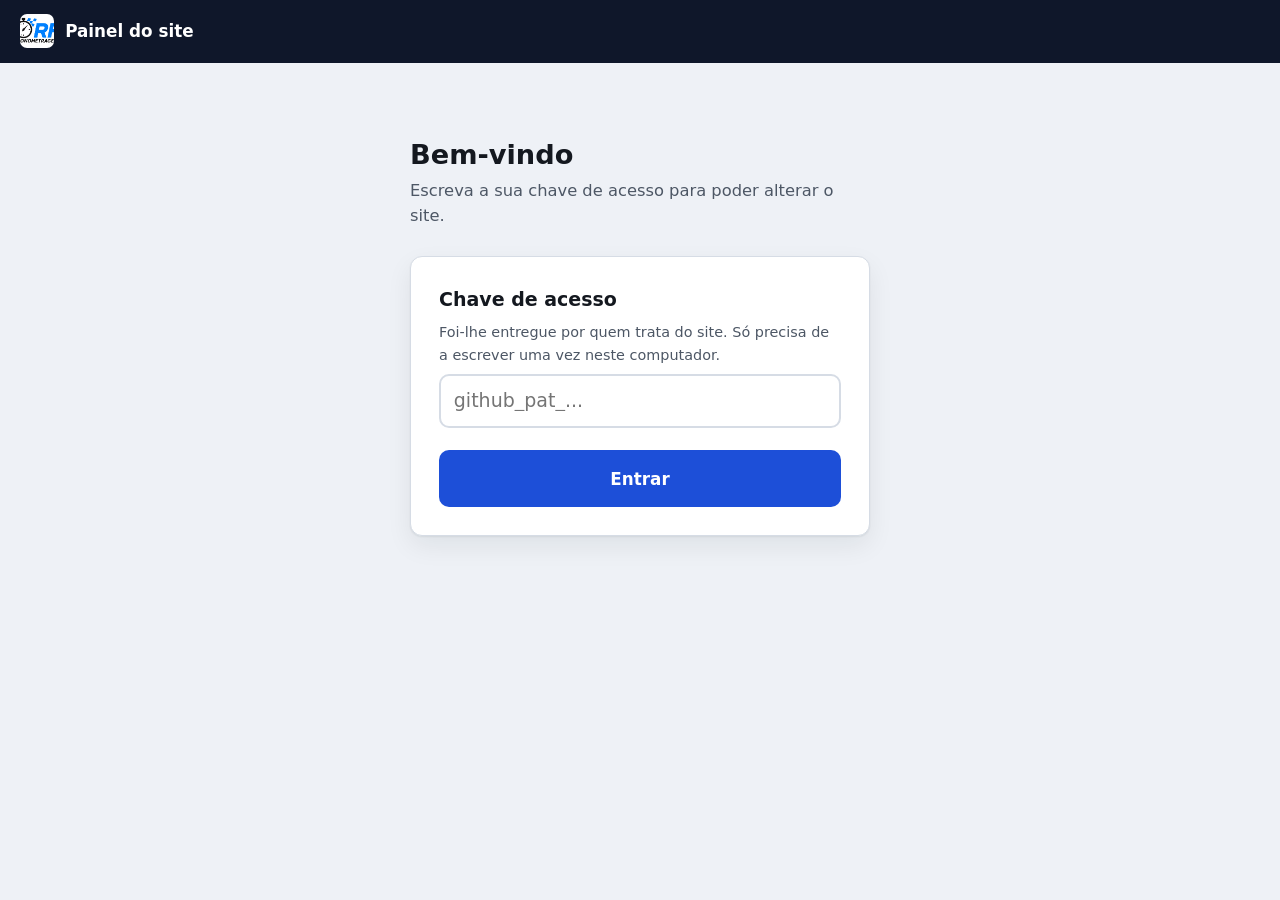
<file: admin/index.html>
<!doctype html>
<html lang="pt-PT">
<head>
  <meta charset="utf-8" />
  <meta name="viewport" content="width=device-width, initial-scale=1" />
  <title>Painel do site — RF Cronometragem</title>
  <meta name="robots" content="noindex, nofollow" />
  <meta name="theme-color" content="#0f172a" />
  <link rel="icon" href="../img/logo-rf-cronometragem.jpeg" />
  <link rel="stylesheet" href="admin.css" />
</head>

<body>

  <header class="topo">
    <div class="topo__marca">
      <img src="../img/logo-rf-cronometragem.jpeg" alt="" />
      <span>Painel do site</span>
    </div>
    <div class="topo__acoes" id="acoesTopo" hidden>
      <button type="button" id="btnVerSite">Ver o site</button>
      <button type="button" id="btnSair">Sair</button>
    </div>
  </header>

  <div class="pagina">

    <!-- =============================================================
         ENTRADA
         ============================================================= -->
    <section class="ecra ativo" id="ecra-entrada">
      <div class="entrada">
        <h1>Bem-vindo</h1>
        <p class="subtitulo">Escreva a sua chave de acesso para poder alterar o site.</p>

        <div class="cartao">
          <div class="aviso aviso--erro" id="erroEntrada" hidden></div>

          <label class="campo">
            <span>Chave de acesso</span>
            <span class="ajuda">Foi-lhe entregue por quem trata do site. Só precisa de a escrever uma vez neste computador.</span>
            <input type="password" id="campoChave" autocomplete="off" spellcheck="false" placeholder="github_pat_..." />
          </label>

          <button type="button" class="botao botao--principal" id="btnEntrar">Entrar</button>
        </div>
      </div>
    </section>


    <!-- =============================================================
         MENU
         ============================================================= -->
    <section class="ecra" id="ecra-menu">
      <h1>O que quer fazer?</h1>
      <p class="subtitulo">Escolha uma das opções. Nada fica publicado sem confirmar.</p>

      <div class="menu">
        <button type="button" data-ir="ecra-nova-prova">
          <span class="icone" aria-hidden="true">
            <svg viewBox="0 0 24 24" fill="none" stroke="currentColor" stroke-width="2" stroke-linecap="round" stroke-linejoin="round"><rect x="3" y="4" width="18" height="18" rx="2"/><path d="M16 2v4M8 2v4M3 10h18M12 14v4M10 16h4"/></svg>
          </span>
          <span>
            <b>Anunciar uma prova nova</b>
            <small>Cartaz, data e hora. Fica em Próximos Eventos e o contador da página inicial passa a apontar para ela.</small>
          </span>
        </button>

        <button type="button" data-ir="ecra-resultados">
          <span class="icone" aria-hidden="true">
            <svg viewBox="0 0 24 24" fill="none" stroke="currentColor" stroke-width="2" stroke-linecap="round" stroke-linejoin="round"><path d="M14 2H6a2 2 0 0 0-2 2v16a2 2 0 0 0 2 2h12a2 2 0 0 0 2-2V8z"/><path d="M14 2v6h6M9 15h6M9 18h6"/></svg>
          </span>
          <span>
            <b>Publicar resultados</b>
            <small>Carregar os PDFs de uma prova e dar um nome a cada documento.</small>
          </span>
        </button>

        <button type="button" data-ir="ecra-provas">
          <span class="icone" aria-hidden="true">
            <svg viewBox="0 0 24 24" fill="none" stroke="currentColor" stroke-width="2" stroke-linecap="round" stroke-linejoin="round"><path d="M20 6 9 17l-5-5"/></svg>
          </span>
          <span>
            <b>Provas já realizadas</b>
            <small>Passar uma prova de Próximos Eventos para o Portefólio, ou remover uma que já não interessa.</small>
          </span>
        </button>

        <button type="button" data-ir="ecra-popup">
          <span class="icone" aria-hidden="true">
            <svg viewBox="0 0 24 24" fill="none" stroke="currentColor" stroke-width="2" stroke-linecap="round" stroke-linejoin="round"><rect x="3" y="3" width="18" height="18" rx="2"/><circle cx="8.5" cy="8.5" r="1.5"/><path d="m21 15-5-5L5 21"/></svg>
          </span>
          <span>
            <b>Cartaz de entrada</b>
            <small>A imagem que aparece assim que alguém abre o site. Pode trocar ou desligar.</small>
          </span>
        </button>

        <button type="button" data-ir="ecra-parceiros">
          <span class="icone" aria-hidden="true">
            <svg viewBox="0 0 24 24" fill="none" stroke="currentColor" stroke-width="2" stroke-linecap="round" stroke-linejoin="round"><path d="M16 21v-2a4 4 0 0 0-4-4H6a4 4 0 0 0-4 4v2"/><circle cx="9" cy="7" r="4"/><path d="M22 21v-2a4 4 0 0 0-3-3.87M16 3.13a4 4 0 0 1 0 7.75"/></svg>
          </span>
          <span>
            <b>Parceiros</b>
            <small>Acrescentar ou remover logótipos de patrocinadores.</small>
          </span>
        </button>
      </div>
    </section>


    <!-- =============================================================
         NOVA PROVA
         ============================================================= -->
    <section class="ecra" id="ecra-nova-prova">
      <button type="button" class="voltar" data-ir="ecra-menu">&larr; Voltar</button>
      <h1>Anunciar uma prova nova</h1>
      <p class="subtitulo">Preencha os três campos e carregue no botão azul lá em baixo.</p>

      <div class="aviso aviso--erro" id="erroNovaProva" hidden></div>

      <div class="cartao">
        <label class="campo">
          <span>1. Nome da prova</span>
          <span class="ajuda">Como quer que apareça no site. Exemplo: Stock Car &amp; Moto 4</span>
          <input type="text" id="provaTitulo" placeholder="Nome da prova" />
        </label>

        <div class="linha-dupla">
          <label class="campo">
            <span>2. Dia da prova</span>
            <input type="date" id="provaData" />
          </label>
          <label class="campo">
            <span>3. Hora de início</span>
            <input type="time" id="provaHora" value="09:00" />
          </label>
        </div>

        <div class="campo">
          <span>4. Cartaz da prova</span>
          <span class="ajuda">Uma fotografia ou imagem do cartaz. A imagem é encolhida sozinha para o site abrir depressa.</span>
          <div class="zona-ficheiro">
            <img class="pre-visualizacao" id="provaPre" hidden alt="" />
            <input type="file" id="provaCartaz" accept="image/*" />
            <button type="button" class="botao botao--claro" onclick="document.getElementById('provaCartaz').click()">Escolher imagem</button>
            <p id="provaNomeFicheiro">Nenhuma imagem escolhida</p>
          </div>
        </div>

        <button type="button" class="botao botao--principal" id="btnPublicarProva">Publicar no site</button>
      </div>
    </section>


    <!-- =============================================================
         RESULTADOS
         ============================================================= -->
    <section class="ecra" id="ecra-resultados">
      <button type="button" class="voltar" data-ir="ecra-menu">&larr; Voltar</button>
      <h1>Publicar resultados</h1>
      <p class="subtitulo">Escolha a prova, carregue os PDFs e dê um nome a cada um.</p>

      <div class="aviso aviso--erro" id="erroResultados" hidden></div>

      <div class="cartao">
        <label class="campo">
          <span>1. De que prova são estes resultados?</span>
          <select id="resultadoProva">
            <option value="">— escolher —</option>
          </select>
        </label>

        <div class="aviso aviso--info" id="resultadoJaTem" hidden></div>

        <div id="resultadoNovaProva" hidden>
          <div class="linha-dupla">
            <label class="campo">
              <span>Nome da prova</span>
              <input type="text" id="resultadoTitulo" placeholder="Ex.: Motocross Noturno — Maureles" />
            </label>
            <label class="campo">
              <span>Dia da prova</span>
              <input type="date" id="resultadoData" />
            </label>
          </div>
        </div>

        <div class="campo">
          <span>2. Documentos PDF</span>
          <span class="ajuda">Pode escolher vários de uma vez. Depois é só corrigir o nome que aparece no site.</span>
          <div class="zona-ficheiro">
            <input type="file" id="resultadoFicheiros" accept="application/pdf" multiple />
            <button type="button" class="botao botao--claro" onclick="document.getElementById('resultadoFicheiros').click()">Escolher PDFs</button>
            <p id="resultadoContagem">Nenhum documento escolhido</p>
          </div>
        </div>

        <div id="resultadoLista"></div>

        <button type="button" class="botao botao--principal" id="btnPublicarResultados">Publicar resultados</button>
      </div>
    </section>


    <!-- =============================================================
         PROVAS (próximas e recentes)
         ============================================================= -->
    <section class="ecra" id="ecra-provas">
      <button type="button" class="voltar" data-ir="ecra-menu">&larr; Voltar</button>
      <h1>Provas no site</h1>
      <p class="subtitulo">Quando uma prova se realiza, passe-a para o Portefólio com um botão.</p>

      <div class="aviso aviso--erro" id="erroProvas" hidden></div>

      <h2>Próximos eventos</h2>
      <div id="listaProximos"></div>

      <h2>Eventos recentes (Portefólio)</h2>
      <div id="listaRecentes"></div>
    </section>


    <!-- =============================================================
         POPUP
         ============================================================= -->
    <section class="ecra" id="ecra-popup">
      <button type="button" class="voltar" data-ir="ecra-menu">&larr; Voltar</button>
      <h1>Cartaz de entrada</h1>
      <p class="subtitulo">É a imagem que aparece a quem abre o site.</p>

      <div class="aviso aviso--erro" id="erroPopup" hidden></div>

      <div class="cartao">
        <div class="campo">
          <span>Cartaz que está no site neste momento</span>
          <div class="zona-ficheiro">
            <img class="pre-visualizacao" id="popupAtual" hidden alt="" />
            <p id="popupEstado">O popup está desligado.</p>
          </div>
        </div>

        <div class="campo">
          <span>Trocar por outra imagem</span>
          <div class="zona-ficheiro">
            <img class="pre-visualizacao" id="popupPre" hidden alt="" />
            <input type="file" id="popupFicheiro" accept="image/*" />
            <button type="button" class="botao botao--claro" onclick="document.getElementById('popupFicheiro').click()">Escolher imagem</button>
            <p id="popupNomeFicheiro">Nenhuma imagem escolhida</p>
          </div>
        </div>

        <button type="button" class="botao botao--principal" id="btnGuardarPopup">Guardar cartaz de entrada</button>
        <p style="margin:1rem 0 0"><button type="button" class="botao botao--perigo botao--pequeno" id="btnDesligarPopup">Desligar o popup</button></p>
      </div>
    </section>


    <!-- =============================================================
         PARCEIROS
         ============================================================= -->
    <section class="ecra" id="ecra-parceiros">
      <button type="button" class="voltar" data-ir="ecra-menu">&larr; Voltar</button>
      <h1>Parceiros</h1>
      <p class="subtitulo">Os logótipos que passam na faixa da página inicial.</p>

      <div class="aviso aviso--erro" id="erroParceiros" hidden></div>

      <div class="cartao">
        <label class="campo">
          <span>Nome do parceiro</span>
          <input type="text" id="parceiroNome" placeholder="Ex.: Fortuna Garage" />
        </label>

        <div class="campo">
          <span>Logótipo</span>
          <div class="zona-ficheiro">
            <img class="pre-visualizacao" id="parceiroPre" hidden alt="" />
            <input type="file" id="parceiroFicheiro" accept="image/*" />
            <button type="button" class="botao botao--claro" onclick="document.getElementById('parceiroFicheiro').click()">Escolher imagem</button>
            <p id="parceiroNomeFicheiro">Nenhuma imagem escolhida</p>
          </div>
        </div>

        <button type="button" class="botao botao--principal" id="btnAdicionarParceiro">Acrescentar parceiro</button>
      </div>

      <h2>Parceiros no site</h2>
      <div id="listaParceiros"></div>
    </section>


    <!-- =============================================================
         SUCESSO
         ============================================================= -->
    <section class="ecra" id="ecra-sucesso">
      <div class="sucesso">
        <div class="marca" aria-hidden="true">
          <svg viewBox="0 0 24 24" fill="none" stroke="currentColor" stroke-width="2.5" stroke-linecap="round" stroke-linejoin="round"><path d="M20 6 9 17l-5-5"/></svg>
        </div>
        <h1 id="sucessoTitulo">Publicado</h1>
        <p class="subtitulo" id="sucessoTexto">O site fica atualizado dentro de um a dois minutos.</p>
        <div class="botoes">
          <button type="button" class="botao botao--principal" data-ir="ecra-menu">Fazer outra coisa</button>
          <button type="button" class="botao botao--claro" id="btnAbrirSite">Abrir o site</button>
        </div>
      </div>
    </section>

  </div>


  <!-- ===============================================================
       PROGRESSO
       =============================================================== -->
  <div class="progresso" id="progresso" role="status" aria-live="polite">
    <div class="progresso__caixa">
      <b id="progressoTitulo">A publicar no site…</b>
      <div class="progresso__barra"><i id="progressoBarra"></i></div>
      <p class="progresso__texto" id="progressoTexto">A preparar</p>
    </div>
  </div>

  <script src="config.js"></script>
  <script src="github.js"></script>
  <script src="admin.js"></script>
</body>
</html>
</file>
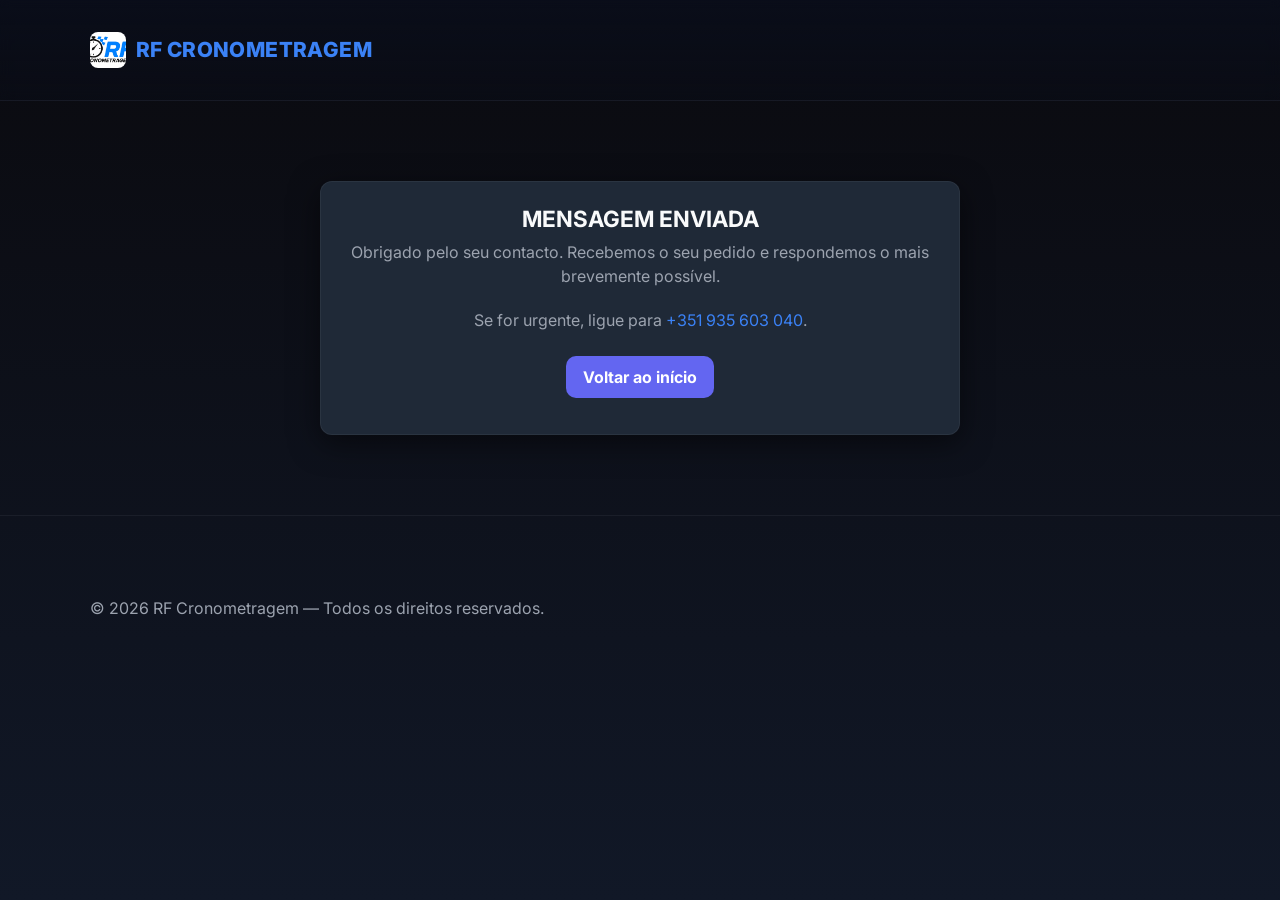
<file: obrigado.html>
<!doctype html>
<html lang="pt-PT">
<head>
  <meta charset="utf-8" />
  <meta name="viewport" content="width=device-width, initial-scale=1" />
  <title>Mensagem enviada — RF Cronometragem</title>
  <meta name="description" content="Recebemos a sua mensagem. Entramos em contacto o mais brevemente possível." />
  <meta name="robots" content="noindex" />
  <meta name="theme-color" content="#0a0a0f" />

  <link rel="icon" href="img/logo-rf-cronometragem.jpeg" />

  <link rel="preconnect" href="https://fonts.googleapis.com" />
  <link rel="preconnect" href="https://fonts.gstatic.com" crossorigin />
  <link rel="stylesheet" href="https://fonts.googleapis.com/css2?family=Inter:wght@400;600;700;800&family=Oswald:wght@500;600;700&display=swap" />

  <link rel="stylesheet" href="styles.css" />
</head>

<body>
  <header class="site-header">
    <div class="container header__inner">
      <a class="logo" href="index.html">
        <img src="img/logo-rf-cronometragem.jpeg" alt="" width="36" height="36" class="logo__img" />
        <span>RF Cronometragem</span>
      </a>
    </div>
  </header>

  <main>
    <section class="section">
      <div class="container">
        <div class="card" style="max-width: 640px; margin: 0 auto; text-align: center;">
          <h1 class="section__title">Mensagem enviada</h1>
          <p class="section__lead">
            Obrigado pelo seu contacto. Recebemos o seu pedido e respondemos o mais
            brevemente possível.
          </p>
          <p class="section__lead">
            Se for urgente, ligue para <a href="tel:+351935603040" style="color: var(--accent); text-decoration: none;">+351 935 603 040</a>.
          </p>
          <p style="margin-top: 1.5rem;">
            <a href="index.html" class="btn btn--secondary">Voltar ao início</a>
          </p>
        </div>
      </div>
    </section>
  </main>

  <footer class="site-footer">
    <div class="container footer__inner">
      <p>© <span id="year"></span> RF Cronometragem — Todos os direitos reservados.</p>
    </div>
  </footer>

  <script>
    document.getElementById('year').textContent = new Date().getFullYear();
  </script>
</body>
</html>
</file>
<file: admin/admin.css>
/* ==========================================================================
   PAINEL DE ADMINISTRAÇÃO — ESTILO
   Pensado para leitura fácil: letra grande, muito contraste, botões largos.
   ========================================================================== */

:root {
  --fundo: #eef1f6;
  --papel: #ffffff;
  --texto: #14181f;
  --texto-suave: #4d5765;
  --linha: #d6dce5;
  --azul: #1d4fd8;
  --azul-claro: #e8eeff;
  --verde: #15803d;
  --verde-claro: #e3f3e9;
  --vermelho: #b91c1c;
  --vermelho-claro: #fdeaea;
  --ambar: #b45309;
  --ambar-claro: #fdf1de;
  --sombra: 0 1px 2px rgba(20, 24, 31, .07), 0 10px 26px rgba(20, 24, 31, .07);
  --raio: 12px;
}

* { box-sizing: border-box; }

body {
  margin: 0;
  background: var(--fundo);
  color: var(--texto);
  font-family: Inter, system-ui, -apple-system, "Segoe UI", sans-serif;
  font-size: 19px;
  line-height: 1.55;
  -webkit-text-size-adjust: 100%;
}

/* ---------- barra de topo ---------- */
.topo {
  background: #0f172a;
  color: #fff;
  padding: .9rem 1.25rem;
  display: flex;
  align-items: center;
  justify-content: space-between;
  gap: 1rem;
  position: sticky;
  top: 0;
  z-index: 20;
}

.topo__marca { display: flex; align-items: center; gap: .7rem; font-weight: 700; font-size: 1.05rem; }
.topo__marca img { width: 34px; height: 34px; border-radius: 7px; background: #fff; object-fit: cover; }
.topo__acoes { display: flex; gap: .5rem; }
.topo__acoes[hidden] { display: none; }

.topo button {
  font: inherit;
  font-size: .85rem;
  font-weight: 600;
  color: #cbd5e1;
  background: rgba(255, 255, 255, .08);
  border: 1px solid rgba(255, 255, 255, .16);
  border-radius: 8px;
  padding: .45rem .8rem;
  cursor: pointer;
}
.topo button:hover { background: rgba(255, 255, 255, .16); color: #fff; }

/* ---------- estrutura ---------- */
.pagina {
  max-width: 760px;
  margin: 0 auto;
  padding: 1.75rem 1.25rem 5rem;
}

.ecra { display: none; }
.ecra.ativo { display: block; }

h1 {
  font-size: 1.7rem;
  line-height: 1.2;
  margin: 0 0 .4rem;
  text-wrap: balance;
}

h2 { font-size: 1.15rem; margin: 2rem 0 .75rem; }

.subtitulo {
  color: var(--texto-suave);
  margin: 0 0 1.75rem;
  font-size: 1.02rem;
}

/* ---------- botão de voltar ---------- */
.voltar {
  font: inherit;
  font-weight: 600;
  color: var(--azul);
  background: none;
  border: 0;
  padding: .4rem 0;
  margin-bottom: 1rem;
  cursor: pointer;
  display: inline-flex;
  align-items: center;
  gap: .4rem;
}
.voltar:hover { text-decoration: underline; }

/* ---------- menu principal ---------- */
.menu { display: grid; gap: .85rem; }

.menu button {
  font: inherit;
  text-align: left;
  display: flex;
  align-items: center;
  gap: 1.1rem;
  width: 100%;
  background: var(--papel);
  border: 1px solid var(--linha);
  border-radius: var(--raio);
  box-shadow: var(--sombra);
  padding: 1.15rem 1.25rem;
  cursor: pointer;
  color: var(--texto);
  transition: border-color .15s ease, transform .15s ease;
}
.menu button:hover { border-color: var(--azul); transform: translateY(-1px); }

.menu .icone {
  flex: 0 0 auto;
  width: 46px;
  height: 46px;
  border-radius: 10px;
  background: var(--azul-claro);
  color: var(--azul);
  display: grid;
  place-items: center;
}
.menu .icone svg { width: 24px; height: 24px; }

.menu b { display: block; font-size: 1.08rem; }
.menu small { display: block; color: var(--texto-suave); font-size: .92rem; line-height: 1.4; }

/* ---------- cartões e formulários ---------- */
.cartao {
  background: var(--papel);
  border: 1px solid var(--linha);
  border-radius: var(--raio);
  box-shadow: var(--sombra);
  padding: 1.4rem;
  margin-bottom: 1rem;
}

.campo { display: block; margin-bottom: 1.4rem; }
.campo > span { display: block; font-weight: 600; margin-bottom: .4rem; }
.campo .ajuda { display: block; font-weight: 400; color: var(--texto-suave); font-size: .9rem; margin-bottom: .5rem; }

input[type="text"],
input[type="date"],
input[type="time"],
input[type="password"],
select {
  width: 100%;
  font: inherit;
  min-height: 54px;
  padding: .6rem .8rem;
  border: 2px solid var(--linha);
  border-radius: 10px;
  background: var(--papel);
  color: var(--texto);
}

input:focus, select:focus, button:focus-visible, .zona-ficheiro:focus-within {
  outline: 3px solid var(--azul);
  outline-offset: 2px;
}

.linha-dupla { display: grid; gap: 1rem; grid-template-columns: 1fr 1fr; }
@media (max-width: 520px) { .linha-dupla { grid-template-columns: 1fr; } }

/* ---------- escolher ficheiro ---------- */
.zona-ficheiro {
  border: 2px dashed var(--linha);
  border-radius: var(--raio);
  background: #fafbfd;
  padding: 1.5rem;
  text-align: center;
}
.zona-ficheiro input[type="file"] { position: absolute; left: -9999px; }
.zona-ficheiro p { margin: .5rem 0 0; color: var(--texto-suave); font-size: .92rem; }

.pre-visualizacao {
  display: block;
  max-width: 260px;
  max-height: 340px;
  margin: 0 auto 1rem;
  border-radius: 8px;
  border: 1px solid var(--linha);
}

/* ---------- botões ---------- */
.botao {
  font: inherit;
  font-weight: 700;
  border: 2px solid transparent;
  border-radius: 10px;
  padding: .85rem 1.4rem;
  min-height: 56px;
  cursor: pointer;
  display: inline-flex;
  align-items: center;
  justify-content: center;
  gap: .5rem;
}

.botao--principal { background: var(--azul); color: #fff; width: 100%; font-size: 1.05rem; }
.botao--principal:hover { background: #1743b8; }
.botao--principal:disabled { background: #9aa8c4; cursor: not-allowed; }

.botao--claro { background: var(--papel); color: var(--texto); border-color: var(--linha); }
.botao--claro:hover { border-color: var(--azul); color: var(--azul); }

.botao--perigo { background: var(--vermelho-claro); color: var(--vermelho); border-color: #f3c6c6; }
.botao--perigo:hover { background: var(--vermelho); color: #fff; }

.botao--pequeno { min-height: 44px; padding: .5rem .9rem; font-size: .92rem; }

/* ---------- listas de itens ---------- */
.item {
  display: flex;
  align-items: center;
  gap: 1rem;
  background: var(--papel);
  border: 1px solid var(--linha);
  border-radius: var(--raio);
  box-shadow: var(--sombra);
  padding: .9rem 1rem;
  margin-bottom: .75rem;
}
.item img { width: 62px; height: 82px; object-fit: cover; border-radius: 6px; flex: 0 0 auto; background: var(--fundo); }
.item .info { flex: 1 1 auto; min-width: 0; }
.item .info b { display: block; font-size: 1.02rem; }
.item .info small { color: var(--texto-suave); }
.item .acoes { display: flex; flex-direction: column; gap: .4rem; flex: 0 0 auto; }

@media (max-width: 560px) {
  .item { flex-wrap: wrap; }
  .item .acoes { flex-direction: row; width: 100%; }
  .item .acoes .botao { flex: 1; }
}

/* ---------- documentos a carregar ---------- */
.documento {
  display: grid;
  grid-template-columns: 1fr auto;
  gap: .6rem;
  align-items: center;
  padding: .7rem 0;
  border-bottom: 1px solid var(--linha);
}
.documento:last-child { border-bottom: 0; }
.documento input { min-height: 48px; }
.documento .ficheiro { grid-column: 1 / -1; font-size: .85rem; color: var(--texto-suave); }

/* ---------- avisos ---------- */
.aviso {
  border-radius: 10px;
  padding: .9rem 1.1rem;
  margin-bottom: 1.25rem;
  font-size: .95rem;
}
.aviso--erro { background: var(--vermelho-claro); color: var(--vermelho); border: 1px solid #f3c6c6; }
.aviso--info { background: var(--azul-claro); color: #17368f; border: 1px solid #c9d8ff; }
.aviso--ambar { background: var(--ambar-claro); color: var(--ambar); border: 1px solid #f0d9b4; }
.aviso[hidden] { display: none; }

/* ---------- ecrã de sucesso ---------- */
.sucesso { text-align: center; padding: 2rem 0; }
.sucesso .marca {
  width: 86px; height: 86px; margin: 0 auto 1.25rem;
  border-radius: 50%; background: var(--verde-claro); color: var(--verde);
  display: grid; place-items: center;
}
.sucesso .marca svg { width: 44px; height: 44px; }
.sucesso h1 { color: var(--verde); }
.sucesso .botoes { display: grid; gap: .75rem; max-width: 380px; margin: 2rem auto 0; }

/* ---------- ecrã de entrada ---------- */
.entrada { max-width: 460px; margin: 3rem auto; }
.entrada .cartao { padding: 1.75rem; }

/* ---------- progresso ---------- */
.progresso {
  position: fixed;
  inset: 0;
  background: rgba(15, 23, 42, .75);
  display: none;
  align-items: center;
  justify-content: center;
  padding: 1.5rem;
  z-index: 50;
}
.progresso.ativo { display: flex; }
.progresso__caixa {
  background: var(--papel);
  border-radius: var(--raio);
  padding: 2rem;
  width: 100%;
  max-width: 400px;
  text-align: center;
}
.progresso__barra { height: 12px; background: var(--fundo); border-radius: 99px; overflow: hidden; margin: 1.25rem 0 .75rem; }
.progresso__barra i { display: block; height: 100%; width: 0; background: var(--azul); transition: width .25s ease; }
.progresso__texto { color: var(--texto-suave); font-size: .95rem; }

@media (prefers-reduced-motion: reduce) {
  * { animation: none !important; transition: none !important; }
}
</file>
<file: styles.css>
/* ==========================================================================
   RF CRONOMETRAGEM — FOLHA DE ESTILOS
   --------------------------------------------------------------------------
   ÍNDICE
     1.  Variáveis e reset
     2.  Container
     3.  Cabeçalho e navegação
     4.  Hero (início)
     5.  Contador da próxima prova
     6.  Secções, grelhas e cartões
     7.  Galerias de cartazes
     8.  Parceiros (carrossel)
     9.  Resultados oficiais
     10. Janelas de resultados (PDFs)
     11. Ampliar cartazes (lightbox)
     12. Popup de entrada
     13. Contactos e formulário
     14. Rodapé
     15. Ecrãs grandes
   ========================================================================== */


/* ==========================================================================
   1. VARIÁVEIS E RESET
   ========================================================================== */

:root {
  --bg: #0a0a0f;
  --surface: #111827;
  --muted: #9ca3af;
  --text: #f9fafb;
  --accent: #3b82f6;       /* azul racing */
  --accent-600: #6366f1;   /* lilás racing */
  --card-bg: #1f2937;
  --radius: 12px;
  --container-width: 1100px;
  --gap: 1rem;
  --shadow-sm: 0 6px 18px rgba(0, 0, 0, .6);
}

* { box-sizing: border-box; }

html, body {
  height: 100%;
  margin: 0;
  padding: 0;
  width: 100%;
  overflow-x: hidden;
}

body {
  font-family: Inter, system-ui, sans-serif;
  background: linear-gradient(180deg, #0a0a0f 0%, #111827 100%);
  color: var(--text);
  line-height: 1.5;
  -webkit-text-size-adjust: 100%;
}

/* Usado quando um popup ou janela está aberto */
body.no-scroll { overflow: hidden; }

img { max-width: 100%; }


/* ==========================================================================
   2. CONTAINER
   ========================================================================== */

.container {
  width: calc(100% - 2rem);
  max-width: var(--container-width);
  margin: 0 auto;
  padding: 2rem 0;
}


/* ==========================================================================
   3. CABEÇALHO E NAVEGAÇÃO
   ========================================================================== */

.site-header {
  position: sticky;
  top: 0;
  z-index: 60;
  backdrop-filter: blur(6px);
  background: linear-gradient(180deg, rgba(10, 15, 30, .7), rgba(10, 15, 30, .3));
  border-bottom: 1px solid rgba(255, 255, 255, .05);
}

.header__inner {
  display: flex;
  align-items: center;
  gap: 1rem;
  justify-content: space-between;
}

.logo {
  display: inline-flex;
  align-items: center;
  gap: .6rem;
  font-weight: 800;
  letter-spacing: .4px;
  color: var(--accent);
  text-decoration: none;
  font-size: 1.3rem;
  text-transform: uppercase;
}

.logo__img {
  width: 36px;
  height: 36px;
  border-radius: 8px;
  object-fit: cover;
  background: #fff;
}

.nav {
  position: absolute;
  inset: 72px 1rem auto 1rem;
  background: #111827;
  border-radius: 12px;
  padding: 1rem;
  width: calc(100% - 2rem);
  max-width: 420px;
  box-shadow: var(--shadow-sm);
  transform-origin: top right;
  transition: transform .18s ease, opacity .18s ease;
  opacity: 0;
  pointer-events: none;
}

.nav-toggle { position: absolute; left: -9999px; }

.nav-toggle-label {
  display: inline-flex;
  align-items: center;
  justify-content: center;
  width: 44px;
  height: 44px;
  border-radius: 8px;
  cursor: pointer;
}

.nav-toggle-label span {
  display: block;
  width: 22px;
  height: 2px;
  background: var(--text);
  position: relative;
  border-radius: 2px;
}

.nav-toggle-label span::before,
.nav-toggle-label span::after {
  content: "";
  position: absolute;
  left: 0;
  width: 22px;
  height: 2px;
  background: var(--text);
  border-radius: 2px;
}

.nav-toggle-label span::before { top: -7px; }
.nav-toggle-label span::after  { top: 7px; }

.nav-toggle:checked + .nav-toggle-label + .nav {
  opacity: 1;
  transform: scale(1);
  pointer-events: auto;
}

.nav__list {
  list-style: none;
  margin: 0;
  padding: 0;
  display: grid;
  gap: .6rem;
}

.nav__link {
  display: block;
  color: var(--text);
  text-decoration: none;
  padding: .6rem .8rem;
  border-radius: 8px;
  font-weight: 600;
}

.nav__link:hover { background: rgba(59, 130, 246, .15); }


/* ==========================================================================
   4. HERO (INÍCIO)
   ========================================================================== */

.hero {
  padding: 3.5rem 0;
  background: linear-gradient(135deg, var(--accent) 0%, var(--accent-600) 100%);
  color: #fff;
}

.hero__inner {
  display: grid;
  grid-template-columns: 1fr;
  gap: 1.5rem;
  align-items: center;
}

.hero__title {
  font-family: 'Oswald', sans-serif;
  font-size: 2rem;
  text-transform: uppercase;
  margin: 0 0 .5rem 0;
}

.hero__subtitle {
  margin: 0 0 1rem 0;
  color: #e0e7ff;
}

/* --- Botões (usados em <a> e em <button>) --- */
.btn {
  display: inline-block;
  font: inherit;
  text-decoration: none;
  padding: .65rem 1rem;
  border-radius: 10px;
  font-weight: 700;
  border: 1px solid transparent;
  cursor: pointer;
}

.btn--primary {
  background: #fff;
  color: var(--accent-600);
}

.btn--ghost {
  background: transparent;
  color: #fff;
  border: 1px solid rgba(255, 255, 255, .5);
}

.btn--secondary {
  background: var(--accent-600);
  color: #fff;
  font-weight: 700;
  padding: .5rem 1rem;
  align-self: flex-start;
}

.btn--secondary:hover { background: var(--accent); }


/* ==========================================================================
   5. CONTADOR DA PRÓXIMA PROVA
   ========================================================================== */

.countdown-card {
  border-radius: var(--radius);
  padding: 1.5rem;
  color: var(--text);
  text-align: center;
  box-shadow: var(--shadow-sm);
  border: 1px solid rgba(255, 255, 255, .05);
  background: linear-gradient(180deg, #1f2937 0%, #171f2e 100%);
}

.countdown-header {
  display: flex;
  align-items: center;
  justify-content: center;
  gap: .5rem;
  margin-bottom: 1rem;
  font-size: 1.2rem;
  font-weight: 700;
  color: var(--accent);
  text-transform: uppercase;
}

.timer-icon {
  width: 28px;
  height: 28px;
  fill: var(--accent);
}

.countdown-body p { margin: .5rem 0; }

.event-name {
  font-size: 1.8rem;
  font-weight: 800;
  color: var(--text);
  text-transform: uppercase;
  line-height: 1.2;
}

.event-date {
  font-size: 1.1rem;
  color: var(--muted);
  margin-bottom: 1.5rem;
}

.countdown-timer {
  display: flex;
  justify-content: center;
  align-items: baseline;
  gap: .5rem;
  flex-wrap: wrap;
  margin-bottom: 1.5rem;
}

.countdown-value {
  font-size: 3.5rem;
  font-weight: 900;
  color: #fff;
  line-height: 1;
  display: block;
}

.countdown-label {
  font-size: .9rem;
  color: var(--muted);
  text-transform: uppercase;
  display: block;
  margin-right: 1rem;
}

.countdown-label:last-child { margin-right: 0; }

.countdown-status {
  font-size: 1.2rem;
  font-weight: 700;
  color: var(--accent-600);
  margin-top: 1rem;
}


/* ==========================================================================
   6. SECÇÕES, GRELHAS E CARTÕES
   ========================================================================== */

.section { padding: 3rem 0; }
.section--light { background: #0f172a; }
.section--dark  { background: #111827; }

.section__title {
  font-size: 1.4rem;
  margin: 0 0 .25rem 0;
  text-transform: uppercase;
}

.section__lead {
  color: var(--muted);
  margin: 0 0 1.25rem 0;
}

.section__lead--small  { font-size: .9rem; margin-top: 2rem; }
.section__title--center,
.section__lead--center { text-align: center; }

.grid { display: grid; gap: 1rem; }
.grid--3up { grid-template-columns: 1fr; }

.card {
  background: var(--card-bg);
  padding: 1.25rem;
  border-radius: 12px;
  border: 1px solid rgba(255, 255, 255, .05);
  box-shadow: 0 8px 30px rgba(0, 0, 0, .5);
}

.card__title { margin: 0 0 .5rem 0; font-size: 1.1rem; }
.card__text  { color: var(--muted); margin: 0; }


/* ==========================================================================
   7. GALERIAS DE CARTAZES (Próximos Eventos / Portefólio)
   ========================================================================== */

.gallery {
  display: grid;
  gap: 1.5rem;
  /* o máximo de 340px evita que um cartaz sozinho se estique por toda a largura */
  grid-template-columns: repeat(auto-fit, minmax(260px, 340px));
  justify-content: center;
}

.gallery__item {
  position: relative;
  display: flex;
  flex-direction: column;
  overflow: hidden;
  border-radius: var(--radius);
  background: var(--card-bg);
  border: 1px solid rgba(255, 255, 255, .05);
  box-shadow: 0 4px 15px rgba(0, 0, 0, .3);
  margin: 0;
  cursor: zoom-in;
  transition: transform .3s ease, box-shadow .3s ease;
}

.gallery__item:hover {
  transform: translateY(-5px);
  box-shadow: 0 10px 25px rgba(0, 0, 0, .5);
}

.gallery__item:focus-visible {
  outline: 3px solid var(--accent);
  outline-offset: 3px;
}

.gallery__item img {
  width: 100%;
  height: 350px;              /* todos os cartazes com a mesma altura */
  object-fit: cover;          /* corta o excesso sem esmagar a imagem */
  object-position: center top;
  border-bottom: 3px solid var(--accent);
  display: block;
}

.gallery__item figcaption {
  padding: 1.25rem 1rem;
  text-align: center;
  display: flex;
  flex-direction: column;
  justify-content: center;
  flex-grow: 1;
  background: linear-gradient(180deg, var(--card-bg) 0%, #171f2e 100%);
}

/* Selo "Ampliar" que aparece ao passar o rato */
.gallery__item::after {
  content: "Ampliar";
  position: absolute;
  top: .65rem;
  right: .65rem;
  padding: .3rem .7rem;
  font-size: .72rem;
  font-weight: 700;
  text-transform: uppercase;
  letter-spacing: .5px;
  color: #fff;
  background: rgba(10, 15, 30, .78);
  border: 1px solid rgba(255, 255, 255, .25);
  border-radius: 999px;
  opacity: 0;
  transition: opacity .25s ease;
  pointer-events: none;
}

.gallery__item:hover::after,
.gallery__item:focus-visible::after { opacity: 1; }

.evento-titulo {
  font-size: 1.2rem;
  font-family: 'Oswald', sans-serif;
  text-transform: uppercase;
  color: var(--text);
  margin-bottom: .25rem;
}

.evento-data {
  font-size: .95rem;
  color: var(--accent);
  font-weight: 600;
}


/* ==========================================================================
   8. PARCEIROS (CARROSSEL)
   ========================================================================== */

.sponsor-carousel {
  overflow: hidden;
  position: relative;
  width: 100%;
  background-color: #fff;
  padding: 2rem 0;
  /* desvanece as laterais */
  -webkit-mask-image: linear-gradient(to right, transparent, black 15%, black 85%, transparent);
  mask-image: linear-gradient(to right, transparent, black 15%, black 85%, transparent);
}

.sponsor-track {
  display: flex;
  width: max-content;
  animation: scroll 25s linear infinite;
}

.sponsor-track img {
  height: 80px;
  margin: 0 3rem;
  opacity: .8;
  transition: opacity .3s ease;
  flex-shrink: 0;
}

.sponsor-track img:hover { opacity: 1; }

@keyframes scroll {
  0%   { transform: translateX(0); }
  100% { transform: translateX(-50%); }
}


/* ==========================================================================
   9. RESULTADOS OFICIAIS
   ========================================================================== */

.results-list {
  display: grid;
  gap: 1.2rem;
  max-width: 900px;
  margin: 0 auto 2rem auto;
}

.result-item {
  display: flex;
  flex-direction: column;
  align-items: flex-start;
  padding: 1rem;
  background: var(--card-bg);
  border-radius: var(--radius);
  border: 1px solid rgba(255, 255, 255, .05);
  box-shadow: 0 4px 15px rgba(0, 0, 0, .3);
  transition: transform .2s ease, box-shadow .2s ease;
  overflow: hidden;
}

.result-item:hover {
  transform: translateY(-2px);
  box-shadow: 0 8px 20px rgba(0, 0, 0, .4);
}

.result-info {
  flex-grow: 1;
  margin-bottom: .75rem;
}

.result-title {
  font-size: 1.15rem;
  margin: 0 0 .25rem 0;
  color: var(--text);
}

.result-meta {
  font-size: .9rem;
  color: var(--muted);
  margin: 0;
}

.result-status {
  padding: .2rem .5rem;
  border-radius: 6px;
  font-weight: 600;
  font-size: .8rem;
  display: inline-block;
  margin-left: .5rem;
}

.result-count {
  display: inline-block;
  margin-left: .5rem;
  font-size: .8rem;
  color: var(--muted);
}

.status-final {
  background: rgba(34, 197, 94, .15);
  color: #22c55e;
}

.status-provisional {
  background: rgba(251, 191, 36, .15);
  color: #fcae12;
}


/* ==========================================================================
   10. JANELAS DE RESULTADOS (PDFs)
   ========================================================================== */

.folder-modal {
  position: fixed;
  inset: 0;
  z-index: 999999;
  display: none;
  align-items: center;
  justify-content: center;
  padding: 1rem;
  overscroll-behavior: contain;
}

.folder-modal.is-open { display: flex; }

.folder-modal__overlay {
  position: absolute;
  inset: 0;
  background: rgba(10, 15, 30, .85);
  backdrop-filter: blur(6px);
  cursor: pointer;
}

.folder-modal__content {
  position: relative;
  width: 100%;
  max-width: 550px;
  background: linear-gradient(180deg, #1e293b 0%, #0f172a 100%);
  border-radius: 16px;
  box-shadow: 0 15px 50px rgba(0, 0, 0, .6);
  border: 1px solid rgba(255, 255, 255, .1);
  display: flex;
  flex-direction: column;
  max-height: 85vh;
  animation: folderFadeIn .3s ease-out;
  z-index: 1;
}

.folder-modal__header {
  padding: 1.5rem;
  border-bottom: 1px solid rgba(255, 255, 255, .05);
  display: flex;
  justify-content: space-between;
  align-items: flex-start;
  gap: 1rem;
}

.folder-modal__eyebrow {
  font-size: .75rem;
  text-transform: uppercase;
  color: #38bdf8;
  font-weight: 700;
  letter-spacing: 1px;
  display: block;
  margin-bottom: .25rem;
}

.folder-modal__title {
  font-size: 1.4rem;
  color: #f8fafc;
  margin: 0;
}

.folder-modal__close {
  background: none;
  border: 0;
  padding: 0;
  color: var(--muted);
  font-size: 1.6rem;
  line-height: 1;
  cursor: pointer;
  transition: color .2s ease, transform .2s ease;
}

.folder-modal__close:hover {
  color: #fff;
  transform: scale(1.1);
}

.folder-modal__body {
  padding: 1.25rem;
  overflow-y: auto;
  display: flex;
  flex-direction: column;
  gap: .6rem;
  overscroll-behavior: contain;
  -webkit-overflow-scrolling: touch;
}

.folder-modal__body::-webkit-scrollbar { width: 6px; }
.folder-modal__body::-webkit-scrollbar-track { background: transparent; }
.folder-modal__body::-webkit-scrollbar-thumb {
  background: rgba(255, 255, 255, .1);
  border-radius: 10px;
}

.folder-link {
  display: flex;
  justify-content: space-between;
  align-items: center;
  gap: 1rem;
  background: rgba(255, 255, 255, .03);
  padding: 1rem 1.25rem;
  border-radius: 8px;
  color: #e2e8f0;
  text-decoration: none;
  font-weight: 500;
  border: 1px solid rgba(255, 255, 255, .03);
  transition: all .2s ease;
}

.folder-link:hover {
  background: rgba(255, 255, 255, .08);
  border-color: rgba(255, 255, 255, .1);
  transform: translateX(4px);
}

.folder-link__arrow {
  color: rgba(255, 255, 255, .2);
  transition: color .2s ease;
  font-size: 1.2rem;
  line-height: 1;
}

.folder-link:hover .folder-link__arrow { color: #38bdf8; }

@keyframes folderFadeIn {
  from { opacity: 0; transform: translateY(20px) scale(.98); }
  to   { opacity: 1; transform: translateY(0) scale(1); }
}


/* ==========================================================================
   11. AMPLIAR CARTAZES (LIGHTBOX)
   ========================================================================== */

.lightbox {
  position: fixed;
  inset: 0;
  z-index: 1000000;
  display: none;
  align-items: center;
  justify-content: center;
  padding: 1.5rem;
  background: rgba(10, 15, 30, .93);
  backdrop-filter: blur(6px);
  overscroll-behavior: contain;
}

.lightbox.is-open { display: flex; }

.lightbox__figure {
  position: relative;
  margin: 0;
  max-width: min(95vw, 1000px);
  display: flex;
  flex-direction: column;
  align-items: center;
  gap: .85rem;
  animation: folderFadeIn .3s ease-out;
}

.lightbox__img {
  max-width: 100%;
  max-height: 78vh;
  object-fit: contain;
  border-radius: 10px;
  box-shadow: 0 15px 50px rgba(0, 0, 0, .7);
}

.lightbox__caption { text-align: center; }

.lightbox__title {
  display: block;
  font-family: 'Oswald', sans-serif;
  font-size: 1.15rem;
  text-transform: uppercase;
  color: var(--text);
}

.lightbox__date {
  display: block;
  font-size: .95rem;
  font-weight: 600;
  color: var(--accent);
}

.lightbox__close,
.lightbox__nav {
  position: absolute;
  display: flex;
  align-items: center;
  justify-content: center;
  padding: 0;
  color: #fff;
  background: rgba(17, 24, 39, .8);
  border: 1px solid rgba(255, 255, 255, .22);
  border-radius: 50%;
  cursor: pointer;
  line-height: 1;
  transition: background .2s ease, transform .2s ease;
}

.lightbox__close:hover,
.lightbox__nav:hover { background: var(--accent); }

.lightbox__close {
  top: 1rem;
  right: 1rem;
  width: 44px;
  height: 44px;
  font-size: 1.6rem;
}

.lightbox__close:hover { transform: scale(1.08); }

.lightbox__nav {
  top: 50%;
  transform: translateY(-50%);
  width: 46px;
  height: 46px;
  font-size: 1.7rem;
}

.lightbox__nav:hover { transform: translateY(-50%) scale(1.08); }
.lightbox__nav--prev { left: .8rem; }
.lightbox__nav--next { right: .8rem; }
.lightbox__nav[hidden] { display: none; }


/* ==========================================================================
   12. POPUP DE ENTRADA
   ========================================================================== */

.popup-cartaz-check { position: absolute; left: -9999px; }

.popup-cartaz-wrapper {
  position: fixed;
  inset: 0;
  z-index: 999999;
  display: flex;
  justify-content: center;
  align-items: center;
  background: rgba(0, 0, 0, .85);
  backdrop-filter: blur(3px);
}

.popup-cartaz-wrapper[hidden] { display: none; }
.popup-cartaz-check:checked ~ .popup-cartaz-wrapper { display: none; }

.popup-cartaz-fundo {
  position: absolute;
  inset: 0;
  cursor: pointer;
}

.popup-cartaz-conteudo {
  position: relative;
  z-index: 2;
  background: #fff;
  padding: 6px;
  border-radius: 2px;
  max-width: 90vw;
  max-height: 90vh;
  display: flex;
  box-shadow: 0 10px 30px rgba(0, 0, 0, .8);
}

.popup-cartaz-conteudo img {
  display: block;
  width: 100%;
  height: auto;
  max-width: 100%;
  max-height: 85vh;
  object-fit: contain;
}

.popup-cartaz-fechar {
  position: absolute;
  top: -16px;
  right: -16px;
  width: 32px;
  height: 32px;
  background: #000;
  color: #fff;
  border: 2px solid #fff;
  border-radius: 50%;
  display: flex;
  justify-content: center;
  align-items: center;
  cursor: pointer;
  box-shadow: 0 4px 8px rgba(0, 0, 0, .4);
  transition: transform .2s ease;
}

.popup-cartaz-fechar:hover { transform: scale(1.1); }


/* ==========================================================================
   13. CONTACTOS E FORMULÁRIO
   ========================================================================== */

.contact {
  display: grid;
  gap: 1rem;
  grid-template-columns: 1fr;
}

.contact__card {
  background: var(--card-bg);
  padding: 1.25rem;
  border-radius: 12px;
  border: 1px solid rgba(255, 255, 255, .05);
}

.contact__info { padding: 1rem; color: var(--muted); }
.contact__info a { color: var(--accent); text-decoration: none; }
.contact__info a:hover { text-decoration: underline; }

.form__grid {
  display: grid;
  gap: .75rem;
  grid-template-columns: 1fr;
}

.form__field { display: block; margin-bottom: .75rem; }

.form__label {
  display: block;
  margin-bottom: .35rem;
  color: var(--muted);
  font-size: .9rem;
}

input, textarea {
  width: 100%;
  padding: .6rem;
  border-radius: 8px;
  border: 1px solid rgba(255, 255, 255, .08);
  background: rgba(255, 255, 255, .05);
  color: var(--text);
  font: inherit;
  resize: vertical;
}

input:focus, textarea:focus {
  outline: 2px solid var(--accent);
  outline-offset: 1px;
}

.form__actions { display: flex; gap: .5rem; margin-top: .5rem; }


/* ==========================================================================
   14. RODAPÉ
   ========================================================================== */

.site-footer {
  padding: 2rem 1rem;
  border-top: 1px solid rgba(255, 255, 255, .05);
  color: var(--muted);
  width: 100%;
  margin-top: auto;
}

.footer__inner {
  display: flex;
  flex-direction: column;
  align-items: center;
  justify-content: center;
  gap: 1rem;
  max-width: var(--container-width);
  margin: 0 auto;
}

.footer__links {
  list-style: none;
  margin: 0;
  padding: 0;
  display: flex;
  flex-wrap: wrap;
  justify-content: center;
  gap: .75rem;
}

.footer__links a {
  color: var(--muted);
  text-decoration: none;
  font-size: .95rem;
}

.footer__links a:hover { color: var(--text); }


/* ==========================================================================
   15. ECRÃS GRANDES
   ========================================================================== */

@media (min-width: 720px) {
  .grid--3up { grid-template-columns: repeat(3, 1fr); }
  .form__grid { grid-template-columns: 1fr 1fr; }

  .result-item {
    flex-direction: row;
    align-items: center;
    justify-content: space-between;
    gap: 1rem;
  }
  .result-info { margin-bottom: 0; }
  .btn--secondary { align-self: center; white-space: nowrap; }
}

@media (min-width: 900px) {
  .hero__inner { grid-template-columns: 1fr 480px; }

  .nav {
    position: static;
    opacity: 1;
    transform: none;
    pointer-events: auto;
    background: transparent;
    padding: 0;
    width: auto;
    max-width: none;
    box-shadow: none;
  }
  .nav__list { display: flex; gap: .5rem; align-items: center; }
  .nav-toggle-label { display: none; }

  .contact { grid-template-columns: 1fr 320px; }

  .footer__inner {
    flex-direction: row;
    justify-content: space-between;
    text-align: left;
  }
}

@media (max-width: 600px) {
  .sponsor-track img { height: 50px; margin: 0 1.5rem; }

  .lightbox { padding: 1rem; }
  .lightbox__img { max-height: 68vh; }
  .lightbox__close { width: 38px; height: 38px; font-size: 1.4rem; top: .5rem; right: .5rem; }
  .lightbox__nav { width: 40px; height: 40px; font-size: 1.4rem; }
}
</file>
